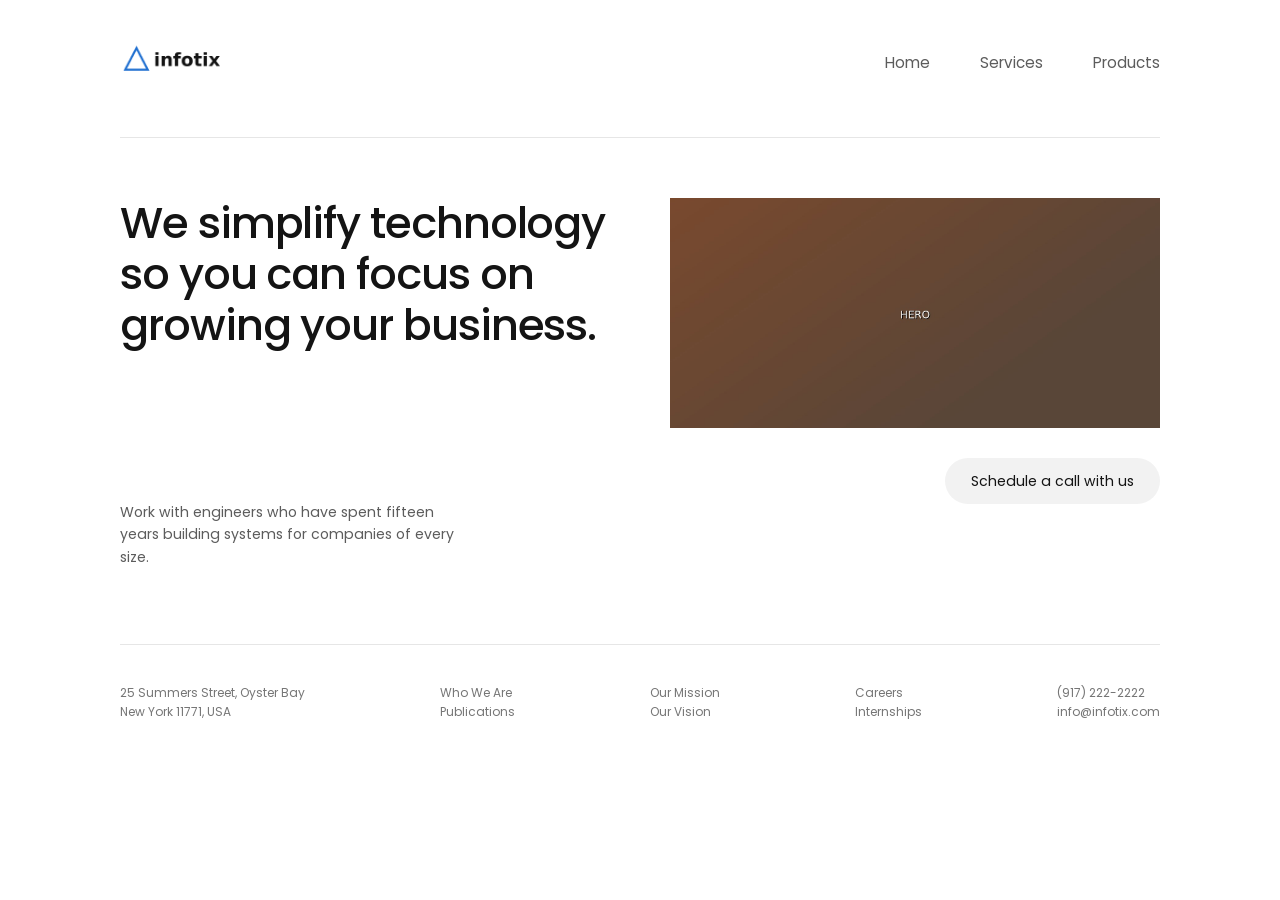
<file: Index.html>
<!DOCTYPE html>
<html lang="en">
<head>
    <meta charset="UTF-8">
    <meta name="viewport" content="width=device-width, initial-scale=1.0">
    <title>Infotix | Home</title>

    <link rel="preconnect" href="https://fonts.googleapis.com">
    <link rel="preconnect" href="https://fonts.gstatic.com" crossorigin>
    <link href="https://fonts.googleapis.com/css2?family=Poppins:wght@300;400;500;600;700&display=swap" rel="stylesheet">

    <link rel="stylesheet" href="styles.css">
</head>

<body>

    <header>
        <img src="images/logo.png" alt="Infotix logo">
        <nav>
            <a href="index.html">Home</a>
            <a href="services.html">Services</a>
            <a href="products.html">Products</a>
        </nav>
    </header>

    <hr>

    <main>
        <section class="hero">

            <div>
                <h1>We simplify technology so you can focus on growing your business.</h1>
                <p class="sub">
                    Work with engineers who have spent fifteen years building
                    systems for companies of every size.
                </p>
            </div>

            <div>
                <img src="images/hero.jpg"
                     alt="A team of engineers working together in an office">

            <div class="cta-wrap">
            <a href="contact.html" class="button">Schedule a call with us</a>
          </div>
        </div>

    </main>

    <hr>

    <footer>
        <p>
            25 Summers Street, Oyster Bay<br>
            New York 11771, USA
        </p>

        <ul>
            <li><a href="about.html">Who We Are</a></li>
            <li><a href="publications.html">Publications</a></li>
        </ul>

        <ul>
            <li><a href="mission.html">Our Mission</a></li>
            <li><a href="vision.html">Our Vision</a></li>
        </ul>

        <ul>
            <li><a href="careers.html">Careers</a></li>
            <li><a href="internships.html">Internships</a></li>
        </ul>

        <p>
            (917) 222-2222<br>
            <a href="mailto:info@infotix.com">info@infotix.com</a>
        </p>
    </footer>

</body>
</html>
</file>
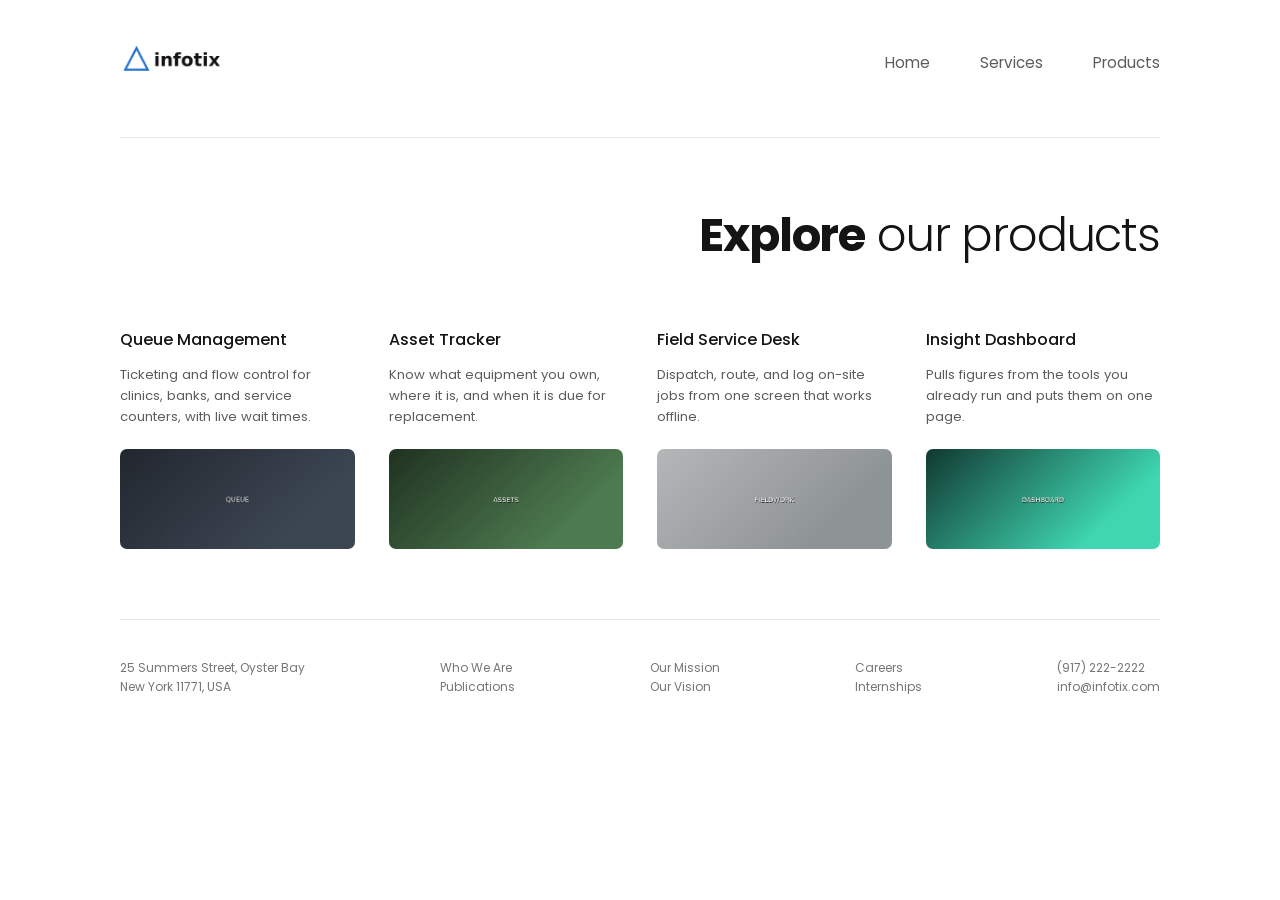
<file: product.html>
<!DOCTYPE html>
<html lang="en">
<head>
    <meta charset="UTF-8">
    <meta name="viewport" content="width=device-width, initial-scale=1.0">
    <title>Infotix | Products</title>

    <link rel="preconnect" href="https://fonts.googleapis.com">
    <link rel="preconnect" href="https://fonts.gstatic.com" crossorigin>
    <link href="https://fonts.googleapis.com/css2?family=Poppins:wght@300;400;500;600;700&display=swap" rel="stylesheet">

    <link rel="stylesheet" href="styles.css">
</head>

<body>

    <header>
        <img src="images/logo.png" alt="Infotix logo">
        <nav>
            <a href="index.html">Home</a>
            <a href="services.html">Services</a>
            <a href="products.html">Products</a>
        </nav>
    </header>

    <hr>

    <main>
        <h1 class="page-heading"><strong>Explore</strong> our products</h1>

        <div class="grid">

            <section>
                <h2>Queue Management</h2>
                <p>
                    Ticketing and flow control for clinics, banks, and service
                    counters, with live wait times.
                </p>
                <img src="images/queue.jpg"
                     alt="A technician assembling hardware at a workbench">
            </section>

            <section>
                <h2>Asset Tracker</h2>
                <p>
                    Know what equipment you own, where it is, and when it is
                    due for replacement.
                </p>
                <img src="images/assets.jpg"
                     alt="A close-up of a circuit board being repaired">
            </section>

            <section>
                <h2>Field Service Desk</h2>
                <p>
                    Dispatch, route, and log on-site jobs from one screen that
                    works offline.
                </p>
                <img src="images/fieldwork.jpg"
                     alt="A field engineer using a handheld device on site">
            </section>

            <section>
                <h2>Insight Dashboard</h2>
                <p>
                    Pulls figures from the tools you already run and puts them
                    on one page.
                </p>
                <img src="images/dashboard.jpg"
                     alt="A glowing data visualisation on a dark screen">
            </section>

        </div>
    </main>

    <hr>

    <footer>
        <p>
            25 Summers Street, Oyster Bay<br>
            New York 11771, USA
        </p>

        <ul>
            <li><a href="about.html">Who We Are</a></li>
            <li><a href="publications.html">Publications</a></li>
        </ul>

        <ul>
            <li><a href="mission.html">Our Mission</a></li>
            <li><a href="vision.html">Our Vision</a></li>
        </ul>

        <ul>
            <li><a href="careers.html">Careers</a></li>
            <li><a href="internships.html">Internships</a></li>
        </ul>

        <p>
            (917) 222-2222<br>
            <a href="mailto:info@infotix.com">info@infotix.com</a>
        </p>
    </footer>

</body>
</html>
</file>
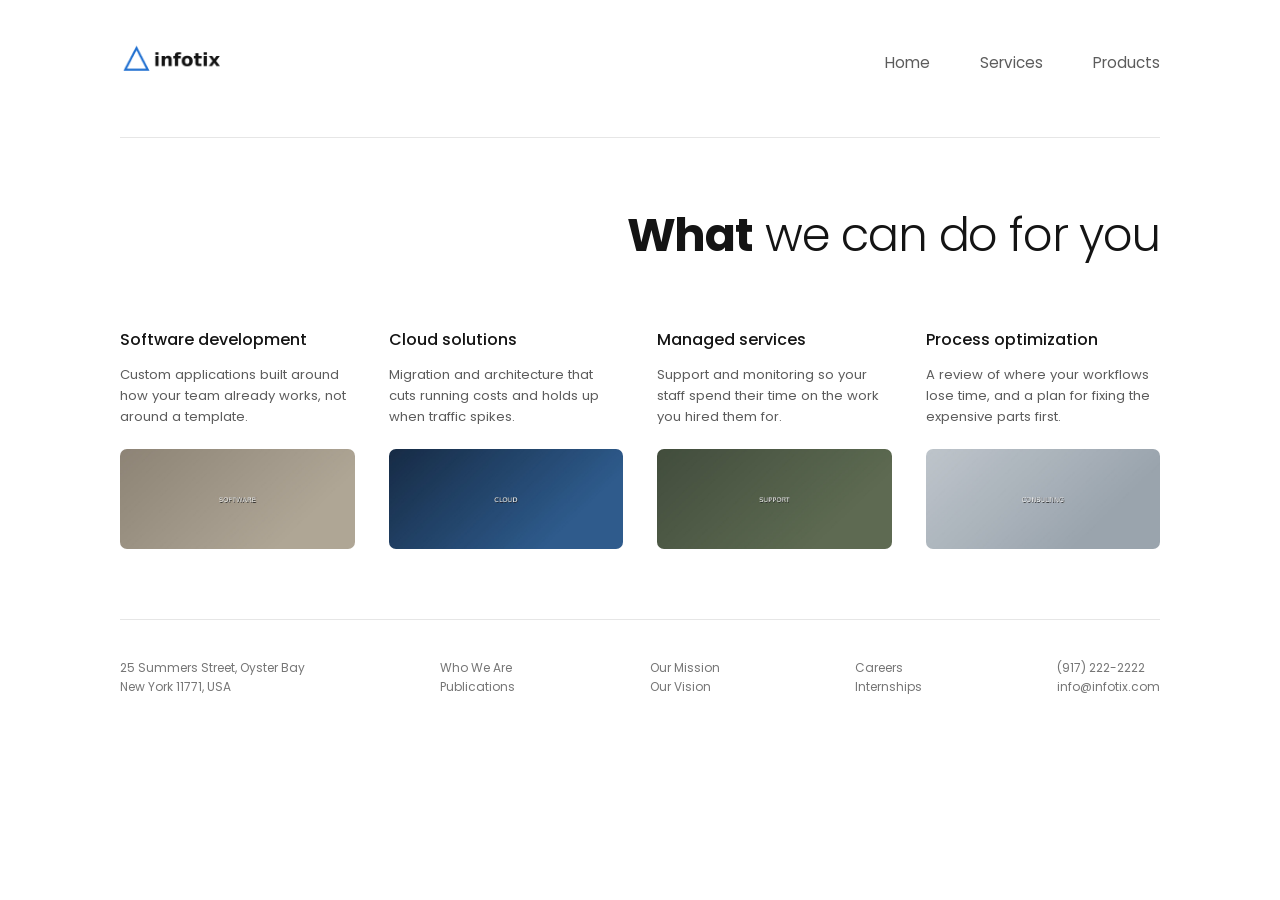
<file: services.html>
<!DOCTYPE html>
<html lang="en">
<head>
    <meta charset="UTF-8">
    <meta name="viewport" content="width=device-width, initial-scale=1.0">
    <title>Infotix | Services</title>

    <link rel="preconnect" href="https://fonts.googleapis.com">
    <link rel="preconnect" href="https://fonts.gstatic.com" crossorigin>
    <link href="https://fonts.googleapis.com/css2?family=Poppins:wght@300;400;500;600;700&display=swap" rel="stylesheet">

    <link rel="stylesheet" href="styles.css">
</head>

<body>

    <header>
        <img src="images/logo.png" alt="Infotix logo">
        <nav>
            <a href="index.html">Home</a>
            <a href="services.html">Services</a>
            <a href="products.html">Products</a>
        </nav>
    </header>

    <hr>

    <main>
        <h1 class="page-heading"><strong>What</strong> we can do for you</h1>

        <!-- All four sections sit inside one div.
             That div is what creates the four columns.
             Do not put <hr> between them. -->
        <div class="grid">

            <section>
                <h2>Software development</h2>
                <p>
                    Custom applications built around how your team already
                    works, not around a template.
                </p>
                <img src="images/software.jpg"
                     alt="A developer working at a laptop in an office">
            </section>

            <section>
                <h2>Cloud solutions</h2>
                <p>
                    Migration and architecture that cuts running costs and
                    holds up when traffic spikes.
                </p>
                <img src="images/cloud.jpg"
                     alt="An engineer inspecting racks in a server room">
            </section>

            <section>
                <h2>Managed services</h2>
                <p>
                    Support and monitoring so your staff spend their time on
                    the work you hired them for.
                </p>
                <img src="images/support.jpg"
                     alt="A support team working at their desks">
            </section>

            <section>
                <h2>Process optimization</h2>
                <p>
                    A review of where your workflows lose time, and a plan for
                    fixing the expensive parts first.
                </p>
                <img src="images/consulting.jpg"
                     alt="Two colleagues reviewing figures on a tablet">
            </section>

        </div>
    </main>

    <hr>

    <footer>
        <p>
            25 Summers Street, Oyster Bay<br>
            New York 11771, USA
        </p>

        <ul>
            <li><a href="about.html">Who We Are</a></li>
            <li><a href="publications.html">Publications</a></li>
        </ul>

        <ul>
            <li><a href="mission.html">Our Mission</a></li>
            <li><a href="vision.html">Our Vision</a></li>
        </ul>

        <ul>
            <li><a href="careers.html">Careers</a></li>
            <li><a href="internships.html">Internships</a></li>
        </ul>

        <p>
            (917) 222-2222<br>
            <a href="mailto:info@infotix.com">info@infotix.com</a>
        </p>
    </footer>

</body>
</html>
</file>
<file: styles.css>
/* ==========================================================
   Infotix — stylesheet
   ========================================================== */

/* ---------- 1. RESET ---------- */
* {
  margin: 0;
  padding: 0;
  box-sizing: border-box;
}

/* ---------- 2. PAGE BASICS ---------- */
body {
  font-family: "Poppins", Arial, sans-serif;
  background-color: #ffffff;
  color: #141414;
  line-height: 1.6;
  max-width: 1100px;
  margin: 0 auto;
  padding: 40px 30px;
}

img {
  max-width: 100%;
  height: auto;
  display: block;
}

a {
  color: #141414;
  text-decoration: none;
}

/* ---------- 3. HEADER AND NAV ---------- */
header {
  display: flex;
  justify-content: space-between;
  align-items: center;
  padding-bottom: 50px;
}

header img {
  width: 140px;
}

nav {
  display: flex;
  gap: 50px;
}

nav a {
  font-size: 0.95rem;
  color: #5c5c5c;
}

nav a:hover {
  color: #141414;
}

/* ---------- 4. HORIZONTAL LINE ---------- */
hr {
  border: none;
  border-top: 1px solid #e6e6e6;
  margin: 0;
}

/* ---------- 5. HERO (homepage) ---------- */
.hero {
  display: grid;
  grid-template-columns: 1fr 1fr;
  gap: 60px;
  padding: 60px 0 70px;
}

.hero h1 {
  font-size: 2.7rem;
  font-weight: 500;
  line-height: 1.18;
  letter-spacing: -0.025em;
}

/* The big gap under the headline is what makes the
   page feel open. Do not remove it. */
.hero .sub {
  font-size: 0.88rem;
  color: #5c5c5c;
  max-width: 340px;
  margin-top: 150px;
}

.hero img {
  width: 100%;
  height: 230px;
  object-fit: cover;
}

/* ---------- 6. BUTTON ---------- */
.cta-wrap {
  display: flex;
  justify-content: flex-end;
  margin: 30px 0 70px;
}

.button {
  display: inline-block;
  background-color: #f2f2f2;
  padding: 12px 26px;
  border-radius: 30px;
  font-size: 0.88rem;
}

.button:hover {
  background-color: #e4e4e4;
}

/* ---------- 7. PAGE HEADING ---------- */
.page-heading {
  font-size: 2.9rem;
  font-weight: 300;
  text-align: right;
  letter-spacing: -0.025em;
  margin: 60px 0 55px;
}

.page-heading strong {
  font-weight: 700;
}

/* ---------- 8. FOUR-COLUMN GRID ---------- */
.grid {
  display: grid;
  grid-template-columns: repeat(4, 1fr);
  gap: 34px;
  padding-bottom: 70px;
}

.grid h2 {
  font-size: 1rem;
  font-weight: 500;
  margin-bottom: 11px;
}

.grid p {
  font-size: 0.82rem;
  color: #5c5c5c;
  margin-bottom: 22px;
}

.grid img {
  width: 100%;
  height: 100px;
  object-fit: cover;
  border-radius: 7px;
}

/* ---------- 9. FOOTER ---------- */
footer {
  display: flex;
  justify-content: space-between;
  gap: 34px;
  font-size: 0.75rem;
  color: #767676;
  padding: 38px 0 10px;
}

footer ul {
  list-style: none;
}

footer a {
  color: #767676;
}

footer a:hover {
  color: #141414;
}

/* ---------- 10. MOBILE ---------- */
@media (max-width: 820px) {
  body { padding: 24px 18px; }

  .hero,
  .grid { grid-template-columns: 1fr; gap: 30px; }

  .hero .sub { margin-top: 0; }
  .hero h1 { font-size: 1.9rem; }

  .page-heading { font-size: 1.9rem; text-align: left; margin: 30px 0; }

  .cta-wrap { justify-content: flex-start; }

  header, footer { flex-direction: column; align-items: flex-start; gap: 20px; }
  nav { gap: 25px; }
  .grid img { height: 170px; }
}
</file>
